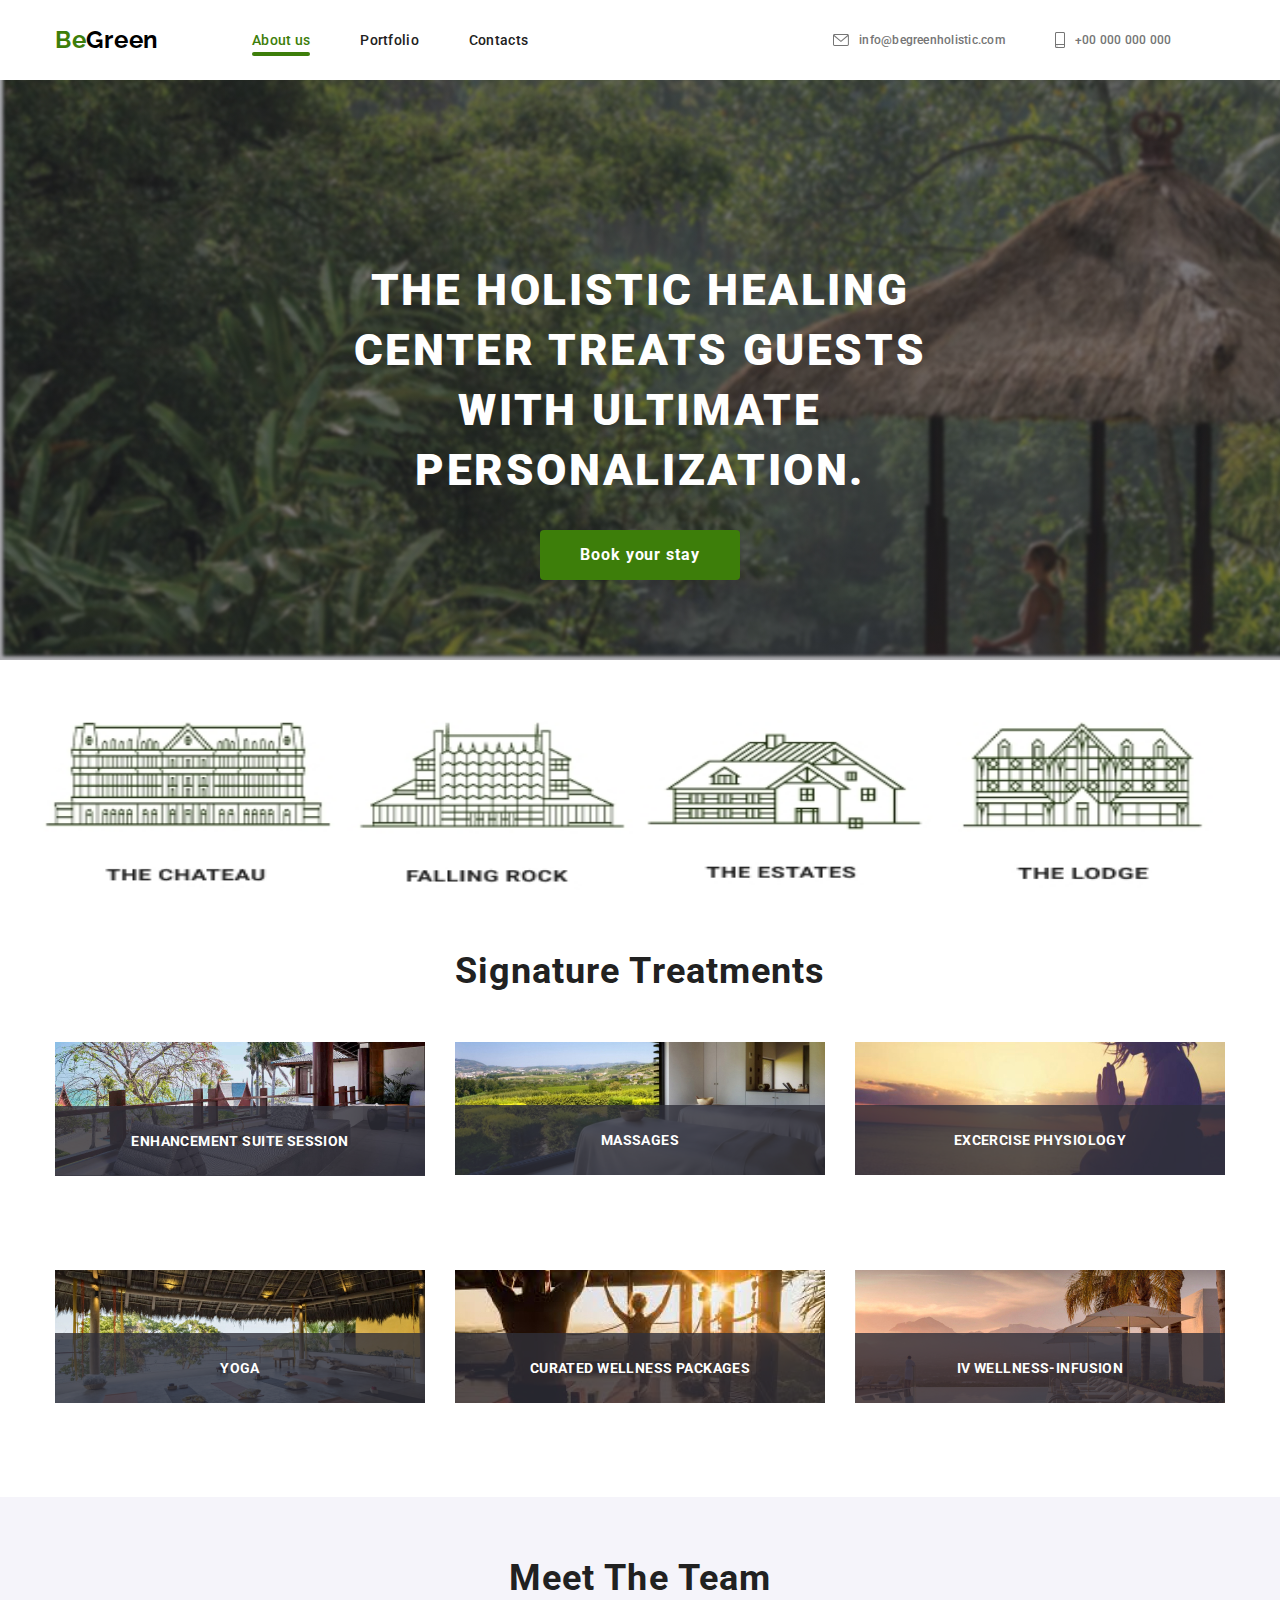
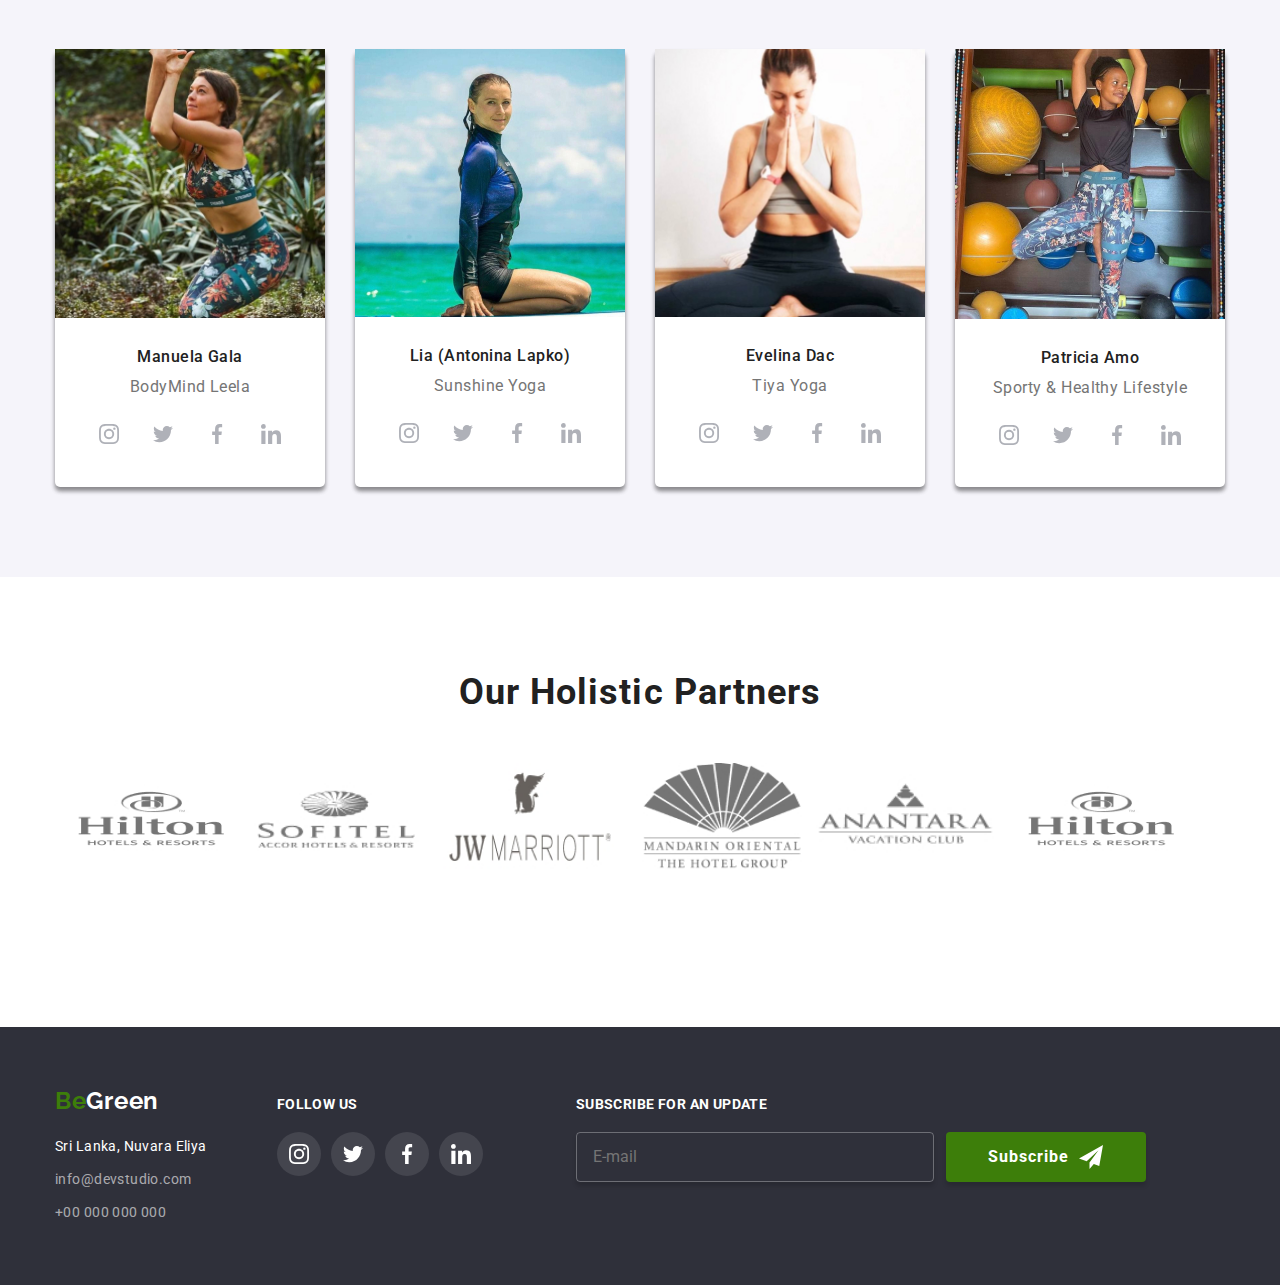
<file: index.html>
<!DOCTYPE html>
<html lang="ru">
  <head>
    <meta charset="UTF-8" />
    <meta name="viewport" content="width=device-width, initial-scale=1.0"/>
    <title>BeGreen</title>
    <link
      rel="stylesheet"
      href="https://cdnjs.cloudflare.com/ajax/libs/modern-normalize/1.0.0/modern-normalize.css"
    />
    <link
      href="https://fonts.googleapis.com/css2?family=Raleway:wght@700&family=Roboto:wght@400;500;700;900&display=swap"
      rel="stylesheet"
    />
    <link rel="stylesheet" href="./css/main.min.css">
  </head>
  <body>
    <!--HEADER-->
    <header>
      <div class="container header-container">
        <a href="./index.html" lang="en" class="logo link header-logo">Be<span class="logo-dark">Green</span></a>
        
        <button class="header__menu-button" type="button" aria-expanded="false" aria-controls="header__menu-container" data-menu-button>
          <svg class="img header__menu" width="40" height="40" aria-label="Переключатель мобильного меню">
            <use class="header__icon-cross" href="./img/sprite.svg#icon-cross"></use>
            <use class="header__icon-menu" href="./img/sprite.svg#menu"></use>
          </svg></button>

        <div class="header__menu-container" data-menu id="header__menu-container">
          <nav class="navigation">
          
            <ul class="navigation__list list">
              <li class="navigation__item">
                <a href="./index.html" class="navigation__link link active">About us</a>
              </li>
              <li class="navigation__item">
                <a href="./portfolio.html" class="navigation__link link">Portfolio</a>
              </li>
              <li class="navigation__item">
                <a href="" class="navigation__link link">Contacts</a>
              </li>
            </ul>
          </nav>
          <ul class="contacts-list list">
            <li class="contacts-list__item">
              <a href="mailto:info@devstudio.com" target="_blank" class="contacts-list__link link"><svg
                  class="contacts-list__icon" width="16" height="12">
                  <use href="./img/sprite.svg#mail"></use>
                </svg>
                info@begreenholistic.com</a>
            </li>
            <li class="contacts-list__item">
              <a href="tel:+00000000000" class="contacts-list__link link">
                <svg class="contacts-list__icon" width="10" height="16">
                  <use href="./img/sprite.svg#phone"></use>
                </svg>
                +00 000 000 000</a>
            </li>
          </ul>
        </div>
      </div>
    </header>

    <main>
      <!--HERO-->
      <section class="hero">
        <div class="container">
          <h1 class="hero__title">The Holistic Healing Center treats guests with ultimate personalization.
          
</h1>
          <button type="button" class="button hero__link link" data-modal-open>Book your stay</button>
        </div>
      </section>
      <section class="features">
        <!--<h2>FEATURES</h2>-->
        <div class="container">
          <ul class="features-list list">
            <img src="./img/main/chateau.jpg" alt="chateau" width="300" height="170" />
            <img src="./img/main/rock.jpg" alt="rock" width="300" height="170" />
            <img src="./img/main/estate.jpg" alt="estate" width="300" height="170" />
            <img src="./img/main/lodge.jpg" alt="lodge" width="300" height="170" />
          </ul>
        </div>
      </section>
      <!--ABOUT-->
      <section class="about">
        <div class="container">
          <h2 class="title">Signature Treatments</h2>
          <ul class="about-list list">
            <li class="about-list__item">
              <div class="about-list__img">
                <picture>
                  <source srcset="./img/box1.jpg 1x, ./img/box1@2x.jpg 2x" media="(min-width: 1200px)">
                  <img class="about-list__pic" src="./img/box1.jpg" alt="ENHANCEMENT SUITE SESSION"/>
                 </picture>
                <div class="about-list__text"><p class="about-list__desc">ENHANCEMENT SUITE SESSION</p></div>
             </div>
            </li>
            <li class="about-list__item">
              <div class="about-list__img">
                <picture>
                  <source srcset="./img/box2.jpg 1x, ./img/box2@2x.jpg 2x" media="(min-width: 1200px)">
                  <img class="about-list__pic" src="./img/box2.jpg" alt="MASSAGES" />
                </picture>
                
                <div class="about-list__text">
                  <p class="about-list__desc">MASSAGES</p>
                </div>
              </div>
            </li>
            <li class="about-list__item">
              <div class="about-list__img">
                <picture>
                  <source srcset="./img/box3.jpg 1x, ./img/box3@2x.jpg 2x" media="(min-width: 1200px)">
                <img class="about-list__pic" src="./img/box3.jpg" alt="EXCERCISE PHYSIOLOGY"/>
                </picture>
                
                <div class="about-list__text">
                  <p class="about-list__desc">EXCERCISE PHYSIOLOGY</p>
                </div>
              </div>
            </li>

            </li>
            
            </ul>
            </div>
            

            <div class="container">
              <ul class="about-list list">
            <li class="about-list__item">
              <div class="about-list__img">
                <picture>
                  <source srcset="./img/box4.jpg 1x, ./img/box4@2x.jpg 2x" media="(min-width: 1200px)">
                  <img class="about-list__pic" src="./img/box4.jpg" alt="YOGA" />
                </picture>
                <div class="about-list__text">
                  <p class="about-list__desc">YOGA</p>
                </div>
              </div>
            </li>
            <li class="about-list__item">
              <div class="about-list__img">
                <picture>
                  <source srcset="./img/box5.jpg 1x, ./img/box5@2x.jpg 2x" media="(min-width: 1200px)">
                  <img class="about-list__pic" src="./img/box5.jpg" alt="CURATED WELLNESS PACKAGES" />
                </picture>
            
                <div class="about-list__text">
                  <p class="about-list__desc">CURATED WELLNESS PACKAGES</p>
                </div>
              </div>
            </li>
            <li class="about-list__item">
              <div class="about-list__img">
                <picture>
                  <source srcset="./img/box6.jpg 1x, ./img/box6@2x.jpg 2x" media="(min-width: 1200px)">
                  <img class="about-list__pic" src="./img/box6.jpg" alt="IV WELLNESS-INFUSION" />
                </picture>
            
                <div class="about-list__text">
                  <p class="about-list__desc">IV WELLNESS-INFUSION</p>
                </div>
              </div>
            </li>

          </ul>
        </div>
      </section>
      <!--TEAM MEMBERS-->
      <section class="team">
        <div class="container">
          <h2 class="title">Meet The Team</h2>
          <ul class="team-list list">
            <li class="team-list__item">
              <picture>
                <source srcset="./img/team/manu-desktop.jpg 1x, ./img/team/manu-desktop@2x.jpg 2x" media="(min-width: 1200px)">
                <source srcset="./img/team/manu-tablet.jpg 1x, ./img/team/manu-tablet@2x.jpg 2x" media="(min-width: 768px)">
                <source srcset="./img/team/manu-mobile.jpg 1x, ./img/team/manu-mobile@2x.jpg 2x" media="(min-width: 320px)">
                <img class="team-list__img" src="./img/team/manu-mobile.jpg" alt="manu" />
              </picture>

              <div class="team-list__description">
                <h3 class="team-list__name">Manuela Gala</h3>
                <p class="team-list__position" lang="en">BodyMind Leela</p> 

                <ul class="social-list list">
                  <li class="social-list__item">
                    <a href="#" class="social-list__link link"
                      ><svg width="20px" height="20px">
                        <use href="./img/sprite.svg#instagram"></use>
                        </svg></a>
                  </li>
                  <li class="social-list__item">
                    <a href="#" class="social-list__link link"><svg width="20px" height="20px">
                        <use href="./img/sprite.svg#twitter"></use>
                      </svg></a>
                  </li>
                  <li class="social-list__item">
                    <a href="#" class="social-list__link link"
                      ><svg width="20px" height="20px">
                        <use href="./img/sprite.svg#facebook"></use>
                      </svg></a>
                  </li>
                  <li class="list-social-item">
                    <a href="#" class="social-list__link link"
                      ><svg width="20px" height="20px">
                        <use href="./img/sprite.svg#linkedin"></use>
                      </svg></a>
                  </li>
                </ul>
              </div>
            </li>
            <li class="team-list__item">
                 <picture>
                  <source srcset="./img/team/lia-desktop.jpg 1x, ./img/team/lia-desktop@2x.jpg 2x" media="(min-width: 1200px)">
                  <source srcset="./img/team/lia-tablet.jpg 1x, ./img/team/lia-tablet@2x.jpg 2x" media="(min-width: 768px)">
                  <source srcset="./img/team/lia-mobile.jpg 1x, ./img/team/lia-mobile@2x.jpg 2x" media="(min-width: 320px)">
                  <img class="team-list__img" src="./img/team/lia-mobile.jpg" alt="lia" />
                </picture>
              <div class="team-list__description">
                <h3 class="team-list__name">Lia (Antonina Lapko)</h3>
                <p class="team-list__position" lang="en">Sunshine Yoga</p>
                
                <ul class="social-list list">
                  <li class="social-list__item">
                    <a href="#" class="social-list__link link"><svg width="20px" height="20px">
                        <use href="./img/sprite.svg#instagram"></use>
                      </svg></a>
                  </li>
                  <li class="social-list__item">
                    <a href="#" class="social-list__link link"><svg width="20px" height="20px">
                        <use href="./img/sprite.svg#twitter"></use>
                      </svg></a>
                  </li>
                  <li class="social-list__item">
                    <a href="#" class="social-list__link link"><svg width="20px" height="20px">
                        <use href="./img/sprite.svg#facebook"></use>
                      </svg></a>
                  </li>
                  <li class="list-social__item">
                    <a href="#" class="social-list__link link"><svg width="20px" height="20px">
                        <use href="./img/sprite.svg#linkedin"></use>
                      </svg></a>
                  </li>
                </ul>
              </div>
            </li>
            <li class="team-list__item">
          <picture>
              <source srcset="./img/team/tiya-desktop.jpg 1x, ./img/team/tiya-desktop@2x.jpg 2x" media="(min-width: 1200px)">
              <source srcset="./img/team/tiya-tablet.jpg 1x, ./img/team/tiya-tablet@2x.jpg 2x" media="(min-width: 768px)">
              <source srcset="./img/team/tiya-mobile.jpg 1x, ./img/team/tiya-mobile@2x.jpg 2x" media="(min-width: 320px)">
              <img class="team-list__img" src="./img/team/tiya-mobile.jpg" alt="tiya"/>
          </picture>
              <div class="team-list__description">
                <h3 class="team-list__name">Evelina Dac</h3>
                <p class="team-list__position" lang="en">Tiya Yoga</p>
                <ul class="social-list list">
                  <li class="social-list__item">
                    <a href="#" class="social-list__link link"><svg width="20px" height="20px">
                        <use href="./img/sprite.svg#instagram"></use>
                      </svg></a>
                  </li>
                  <li class="social-list__item">
                    <a href="#" class="social-list__link link"><svg width="20px" height="20px">
                        <use href="./img/sprite.svg#twitter"></use>
                      </svg></a>
                  </li>
                  <li class="social-list__item">
                    <a href="#" class="social-list__link link"><svg width="20px" height="20px">
                        <use href="./img/sprite.svg#facebook"></use>
                      </svg></a>
                  </li>
                  <li class="list-social__item">
                    <a href="#" class="social-list__link link"><svg width="20px" height="20px">
                        <use href="./img/sprite.svg#linkedin"></use>
                      </svg></a>
                  </li>
                </ul>
              </div>
            </li>
            <li class="team-list__item">
        <picture>
            <source srcset="./img/team/patricia-desktop.jpg 1x, ./img/team/patricia-desktop@2x.jpg 2x" media="(min-width: 1200px)">
            <source srcset="./img/team/patricia-tablet.jpg 1x, ./img/team/patricia-tablet@2x.jpg 2x" media="(min-width: 768px)">
            <source srcset="./img/team/patricia-mobile.jpg 1x, ./img/team/patricia-mobile@2x.jpg 2x" media="(min-width: 320px)">
            <img class="team-list__img" src="./img/teampatricia-mobile.jpg" alt="patricia" />
        </picture>
              <div class="team-list__description">
                <h3 class="team-list__name">Patricia Amo</h3>
                <p class="team-list__position" lang="en">Sporty & Healthy Lifestyle</p>
              <ul class="social-list list">
                <li class="social-list__item">
                  <a href="#" class="social-list__link link"><svg width="20px" height="20px">
                      <use href="./img/sprite.svg#instagram"></use>
                    </svg></a>
                </li>
                <li class="social-list__item">
                  <a href="#" class="social-list__link link"><svg width="20px" height="20px">
                      <use href="./img/sprite.svg#twitter"></use>
                    </svg></a>
                </li>
                <li class="social-list__item">
                  <a href="#" class="social-list__link link"><svg width="20px" height="20px">
                      <use href="./img/sprite.svg#facebook"></use>
                    </svg></a>
                </li>
                <li class="list-social__item">
                  <a href="#" class="social-list__link link"><svg width="20px" height="20px">
                      <use href="./img/sprite.svg#linkedin"></use>
                    </svg></a>
                </li>
              </ul>
              </div>
            </li>
            </ul>
        </div>
      </section>

      <!--CLIENTS-->
      <section class="clients">
        <div class="container">
          <h2 class="title">Our Holistic Partners</h2>
          <ul class="features-list list">
              <img src="./img/main/hilton.jpg" alt="chateau" width="190" height="110" />
              <img src="./img/main/sofitel.jpg" alt="rock" width="190" height="110"  />
              <img src="./img/main/marriott.jpg" alt="estate" width="190" height="110"   />
              <img src="./img/main/mandarin.jpg" alt="lodge" width="190" height="110"   />
              <img src="./img/main/anantara.jpg" alt="estate"width="190" height="110" />
              <img src="./img/main/hilton.jpg" alt="lodge" width="190" height="110"   />
          </ul>
        </div>
      </section>

    </main>

    <!--FOOTER-->
    <footer class="footer">
      <div class="container">
       <div class="footer-wrapper">
          <div class="footer__left-side">
            <a href="index.html" lang="en" class="logo link">Be<span class="logo-light">Green</span></a>
            <address class="address">
              <ul class="address-list list">
                <li class="address-list__item">
                  <a href="https://goo.gl/maps/3HEC5Mjorfed5Ltf7" target="_blank" class="address-list__map link">Sri Lanka, Nuvara Eliya</a>
                </li>
          
                <li class="address-list__item">
                  <a href="mailto:info@devstudio.com" target="_blank" class="address-list__link link">info@devstudio.com</a>
                </li>
          
                <li class="address-list__item">
                  <a href="tel:+00000000000" class="address-list__link link">+00 000 000 000</a>
                </li>
              </ul>
            </address>
          </div>
          <div class="footer-social">
            <b class="follow-text">FOLLOW US</b>
            <ul class="footer-social__list list">
              <li class="footer-social__item">
                <a href="#" class="footer-social__link link"><svg width="20px" height="20px">
                    <use href="./img/sprite.svg#instagram"></use>
                  </svg></a>
              </li>
              <li class="footer-social__item">
                <a href="#" class="footer-social__link link"><svg width="20px" height="20px">
                    <use href="./img/sprite.svg#twitter"></use>
                  </svg></a>
              </li>
              <li class="footer-social__item">
                <a href="#" class="footer-social__link link"><svg width="20px" height="20px">
                    <use href="./img/sprite.svg#facebook"></use>
                  </svg></a>
              </li>
              <li class="footer-social__item">
                <a href="#" class="footer-social__link link"><svg width="20px" height="20px">
                    <use href="./img/sprite.svg#linkedin"></use>
                  </svg></a>
              </li>
            </ul>
          </div>
       </div>

        <div class="footer-subscribe">
          <label for="user-mail">
            <span class="follow-text">SUBSCRIBE FOR AN UPDATE</span>
          </label>
          <form class="footer-subscribe__form">
            <input type="email" name="user-mail" id="user-mail" class="footer-subscribe__input-email" placeholder="E-mail">
            <button type="submit" name="button subscribe-button" class="footer-subscribe__submit-email">Subscribe<svg width="24px" height="24px"><use href="./img/sprite.svg#icon-send"></use></svg></button>

          </form>

        </div>

      </div>
    </footer>
    
    <!--MODAL-->
    <div class="backdrop is-hidden" data-modal>
      <div class="modal">
        <button type="button" class="button close-button" data-modal-close>
        <svg width="11px"
  height="11px" class="modal-button-svg">
          <use href="./img/sprite.svg#close-btn"></use>
        </svg>
        </button>
          <div class="modal__form-wrapper">
            <h2 class="modal__title">Leave you details, we will contact you</h2>

          <form class="modal-form">

            <label class="modal-form__user-name">Name
                <span class="modal-form__field-wrapper">
                  <input type="text" name="modal-user-name" class="modal-form__field"> 
                  <svg width="12px" height="12px" class="modal-form__svg-icon"> 
                    <use href="./img/sprite.svg#icon-user"></use>
                 </svg>
               </span>
            </label>
          
             <label class="modal-form__user-phone">Phone number
               <span class="modal-form__field-wrapper">
                 <input type="tel" name="modal-user-phone" class="modal-form__field">
                 <svg width="12px" height="12px" class="modal-form__svg-icon">
                   <use href="./img/sprite.svg#icon-modal-phone"></use>
                 </svg>
              </span>
             </label>

          
            <label class="modal-form__user-mail">Email
             <span class="modal-form__field-wrapper">
               <input type="email" name="modal-user-mail" class="modal-form__field">
               <svg width="12px" height="12px" class="modal-form__svg-icon">
                <use href="./img/sprite.svg#icon-modal-mail"></use>
               </svg>
             </span>
           </label>

          <label for="modal-user-comment">Comment</label>
          <textarea name="modal-user-comment" id="modal-user-comment" class="modal-form__text-field" cols="40" rows="10" placeholder="Your text"></textarea>

          <input type="checkbox" id="policy" name="policy" class="modal-form__policy visually-hidden">
          <label for="policy" class="modal-form__policy-label"><span class="policy">Agree to recieve notifications  <a href="#" class="modal-form__policy-link link">Terms & Conditions</a></span></label>
          

          <button type="submit" class="button modal-form-btn">Subscribe</button>
          
        </form>
        </div>
      </div>
    </div>
    <script src="./js/menu.js"></script>
    <script src="./js/modal.js"></script>
  </body>
</html>
</file>
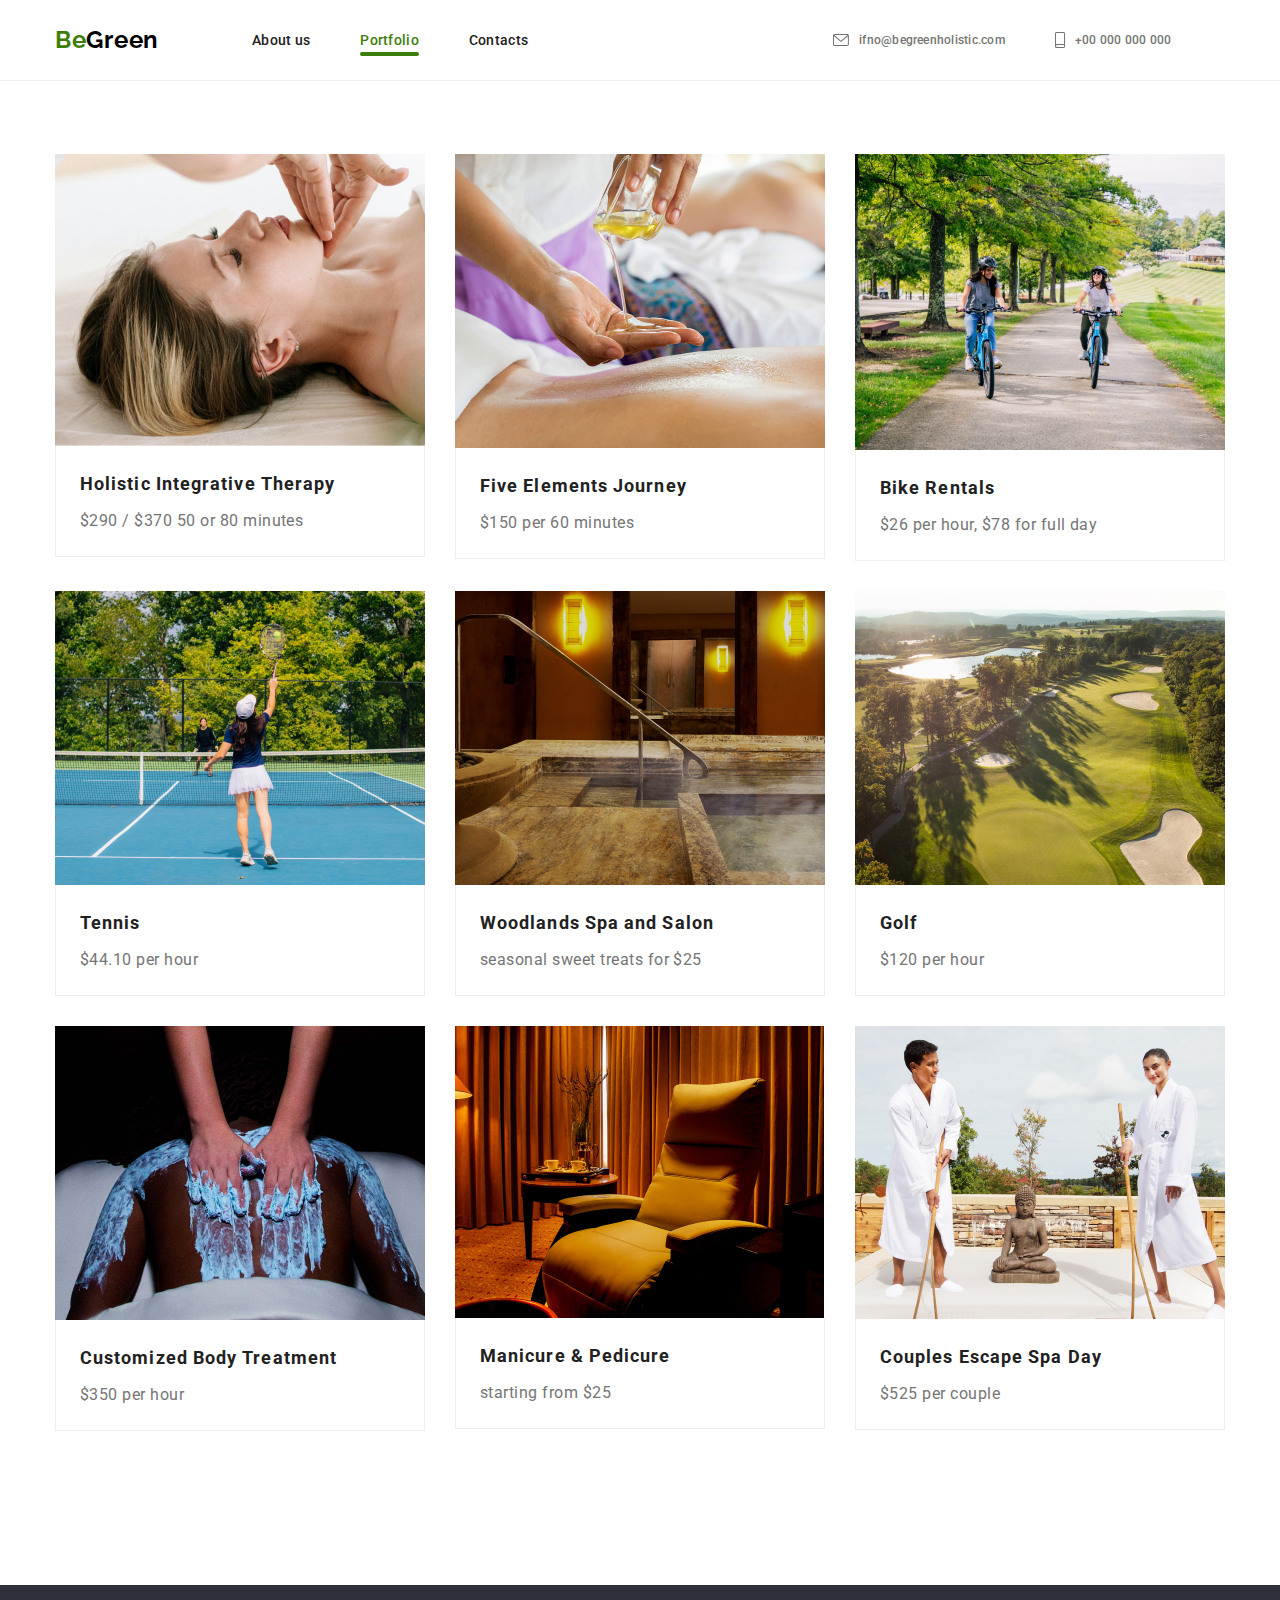
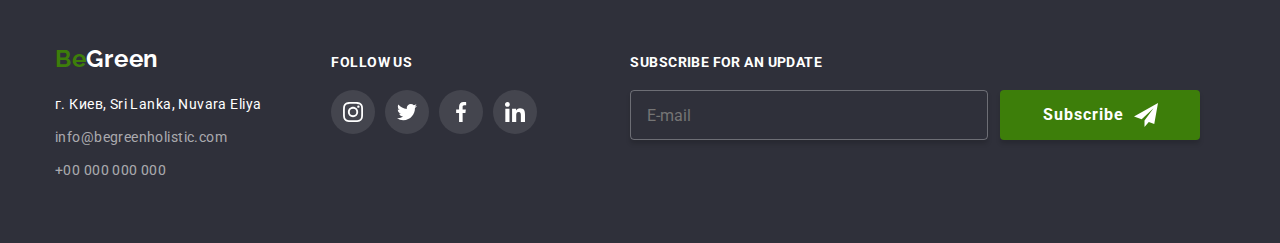
<file: portfolio.html>
<!DOCTYPE html>
<html lang="ru">
  <head>
    <meta charset="UTF-8" />
    <meta name="viewport" content="width=device-width, initial-scale=1.0" />
    <title>BeGreen</title>
    <link
      rel="stylesheet"
      href="https://cdnjs.cloudflare.com/ajax/libs/modern-normalize/1.0.0/modern-normalize.css"
    />
    <link
      href="https://fonts.googleapis.com/css2?family=Raleway:wght@700&family=Roboto:wght@400;500;700;900&display=swap"
      rel="stylesheet"
    />
   
    <link rel="stylesheet" href="./css/portfolio.min.css">
  </head>

  <body>

    <!--HEADER-->


    <header>
      <div class="container header-container">
        <a href="./index.html" lang="en" class="logo link header-logo">Be<span class="logo-dark">Green</span></a>
    
        <button class="header__menu-button" type="button" aria-expanded="false" aria-controls="header__menu-container"
          data-menu-button>
          <svg class="img header__menu" width="40" height="40" aria-label="Переключатель мобильного меню">
            <use class="header__icon-cross" href="./img/sprite.svg#icon-cross"></use>
            <use class="header__icon-menu" href="./img/sprite.svg#menu"></use>
          </svg></button>
    
        <div class="header__menu-container" data-menu id="header__menu-container">
          <nav class="navigation">
    
            <ul class="navigation__list list">
              <li class="navigation__item">
                <a href="./index.html" class="navigation__link link">About us</a>
              </li>
              <li class="navigation__item">
                <a href="./portfolio.html" class="navigation__link link active">Portfolio</a>
              </li>
              <li class="navigation__item">
                <a href="" class="navigation__link link">Contacts</a>
              </li>
            </ul>
          </nav>
          <ul class="contacts-list list">
            <li class="contacts-list__item">
              <a href="mailto:info@devstudio.com" target="_blank" class="contacts-list__link link"><svg
                  class="contacts-list__icon" width="16" height="12">
                  <use href="./img/sprite.svg#mail"></use>
                </svg>
                ifno@begreenholistic.com</a>
            </li>
            <li class="contacts-list__item">
              <a href="tel:+00000000000" class="contacts-list__link link">
                <svg class="contacts-list__icon" width="10" height="16">
                  <use href="./img/sprite.svg#phone"></use>
                </svg>
                +00 000 000 000</a>
            </li>
          </ul>
        </div>
      </div>
    </header>

    <!--PORTFOLIO-->
    <main class="portfolio">
      <section class="gallery container">
        
        <!--GALLERY PORTFOLIO-->
        <ul class="gallery-list list">

          <li class="gallery-list__item">
            <a class="gallery-list__link link" href=""
              ><div class="wrapper-img">

                  <picture>
                      <source srcset="./img/portfolio/portf1-desktop.jpg 1x, ./img/portfolio/portf1-desktop@2x.jpg 2x"
                        media="(min-width: 1200px)">
                      <source srcset="./img/portfolio/portf1-tablet.jpg 1x, ./img/portfolio/portf1-tablet@2x.jpg 2x"
                        media="(min-width: 768px)">
                      <source srcset="./img/portfolio/portf1-mobile.jpg 1x, ./img/portfolio/portf1-mobile@2x.jpg 2x"
                        media="(min-width: 320px)">
                  <img class="gallery-list__img" src="./img/portfolio/portf1-mobile.jpg" alt="макет веб-сайта" />
                  </picture>

                <div class="gallery-list__text is-hidden">
                  <p>A customized treatment based on individual intake assessment which may include a combination of acupuncture,
                      moxibustion, energy healing, craniosacral therapy, or a variety of other treatments based on personalized
                      recommendations for you to discuss with our practitioner.</p>
              </div>
            </div>
              <div class="gallery-list__description">
                <h2 class="gallery-list__title">
                  Holistic Integrative Therapy
                </h2>
                <p class="gallery-list__type">$290 / $370 50 or 80 minutes</p>
              </div>
            </a>
          </li>

          <li class="gallery-list__item">
            <a class="gallery-list__link link" href="">
              <div class="wrapper-img">

                <picture>
                  <source srcset="./img/portfolio/portf2-desktop.jpg 1x, ./img/portfolio/portf2-desktop@2x.jpg 2x"
                    media="(min-width: 1200px)">
                  <source srcset="./img/portfolio/portf2-tablet.jpg 1x, ./img/portfolio/portf2-tablet@2x.jpg 2x"
                    media="(min-width: 768px)">
                  <source srcset="./img/portfolio/portf2-mobile.jpg 1x, ./img/portfolio/portf2-mobile@2x.jpg 2x"
                    media="(min-width: 320px)">
                  <img class="gallery-list__img" src="./img/portfolio/portf2-mobile.jpg" alt="два баскетболиста с мячем"/>
                </picture>

                <div class="gallery-list__text is-hidden">
                  <p>Embracing the delicate harmony between the five earth elements -- wood, fire, earth, metal, and water -- and leave
                  feeling relaxed and at peace.</p>
                </div>
              </div>
              <div class="gallery-list__description">
                <h2 class="gallery-list__title">
                Five Elements Journey
                </h2>
                <p class="gallery-list__type">$150 per 60 minutes</p>
              </div>
            </a>
          </li>

          <li class="gallery-list__item">
            <a class="gallery-list__link link" href="">
              <div class="wrapper-img">
                <picture>
                  <source srcset="./img/portfolio/portf3-desktop.jpg 1x, ./img/portfolio/portf3-desktop@2x.jpg 2x"
                    media="(min-width: 1200px)">
                  <source srcset="./img/portfolio/portf3-tablet.jpg 1x, ./img/portfolio/portf3-tablet@2x.jpg 2x"
                    media="(min-width: 768px)">
                  <source srcset="./img/portfolio/portf3-mobile.jpg 1x, ./img/portfolio/portf3-mobile@2x.jpg 2x"
                    media="(min-width: 320px)">
                  <img class="gallery-list__img" src="./img/portfolio/portf3-mobile.jpg" alt="логотип рыбного ресторана"/>
                </picture>

               
                <div class="gallery-list__text is-hidden">
                  <p>Hit the pedals and get going with a bike rental to see the sights around the beautiful property.</p>
                </div>
              </div>
              <div class="gallery-list__description">
                <h2 class="gallery-list__title">
                  Bike Rentals
                </h2>
                <p class="gallery-list__type">$26 per hour, $78 for full day</p>
              </div>
            </a>
          </li>

        <li class="gallery-list__item">
          <a class="gallery-list__link link" href="">
            <div class="wrapper-img">
              <picture>
                <source srcset="./img/portfolio/portf4-desktop.jpg 1x, ./img/portfolio/portf4-desktop@2x.jpg 2x"
                  media="(min-width: 1200px)">
                <source srcset="./img/portfolio/portf4-tablet.jpg 1x, ./img/portfolio/portf4-tablet@2x.jpg 2x"
                  media="(min-width: 768px)">
                <source srcset="./img/portfolio/portf4-mobile.jpg 1x, ./img/portfolio/portf4-mobile@2x.jpg 2x"
                  media="(min-width: 320px)">
                <img class="gallery-list__img" src="./img/portfolio/portf4-mobile.jpg" alt="изображение наушников"/>
              </picture>

              <div class="gallery-list__text is-hidden">
                <p>Serve up some fun and play a match on our newly updated DecoTurf cushioned tennis courts.</p>
              </div>
            </div>
            <div class="gallery-list__description">
              <h2 class="gallery-list__title">
                Tennis
              </h2>
              <p class="gallery-list__type">$44.10 per hour</p>
            </div>
          </a>
        </li>

        <li class="gallery-list__item">
          <a class="gallery-list__link link" href="">
            <div class="wrapper-img">
              <picture>
                <source srcset="./img/portfolio/portf5-desktop.jpg 1x, ./img/portfolio/portf5-desktop@2x.jpg 2x"
                  media="(min-width: 1200px)">
                <source srcset="./img/portfolio/portf5-tablet.jpg 1x, ./img/portfolio/portf5-tablet@2x.jpg 2x"
                  media="(min-width: 768px)">
                <source srcset="./img/portfolio/portf5-mobile.jpg 1x, ./img/portfolio/portf5-mobile@2x.jpg 2x"
                  media="(min-width: 320px)">
                <img class="gallery-list__img" src="./img/portfolio/portf5-mobile.jpg" alt="две коробки"/>
              </picture>


              
              <div class="gallery-list__text is-hidden">
                <p>Discover unadulterated bliss at Woodlands Spa and Salon. Our diverse range of treatments and services will soothe the
                mind, body, and spirit.</p>
              </div>
            </div>
            <div class="gallery-list__description">
              <h2 class="gallery-list__title">
                Woodlands Spa and Salon
              </h2>
              <p class="gallery-list__type">seasonal sweet treats for $25</p>
            </div>
          </a>
        </li>

        <li class="gallery-list__item">
          <a class="gallery-list__link link" href="">
            <div class="wrapper-img">
              <picture>
                <source srcset="./img/portfolio/portf6-desktop.jpg 1x, ./img/portfolio/portf6-desktop@2x.jpg 2x"
                  media="(min-width: 1200px)">
                <source srcset="./img/portfolio/portf6-tablet.jpg 1x, ./img/portfolio/portf6-tablet@2x.jpg 2x"
                  media="(min-width: 768px)">
                <source srcset="./img/portfolio/portf6-mobile.jpg 1x, ./img/portfolio/portf6-mobile@2x.jpg 2x"
                  media="(min-width: 320px)">
                <img class="gallery-list__img" src="./img/portfolio/portf6-mobile.jpg" alt="макет веб-сайта"/>
              </picture>

              
              <div class="gallery-list__text is-hidden">
                <p>Elevate your game. Enjoy a round at either of our two Pete Dye-designed courses and perfect your swing at
                the Golf Academy.</p>
              </div>
            </div>
            <div class="gallery-list__description">
              <h2 class="gallery-list__title">
                Golf
              </h2>
              <p class="gallery-list__type">$120 per hour</p>
            </div>
          </a>
        </li>

        <li class="gallery-list__item">
          <a class="gallery-list__link link" href="">
            <div class="wrapper-img">
              <picture>
                <source srcset="./img/portfolio/portf7-desktop.jpg 1x, ./img/portfolio/portf7-desktop@2x.jpg 2x"
                  media="(min-width: 1200px)">
                <source srcset="./img/portfolio/portf7-tablet.jpg 1x, ./img/portfolio/portf7-tablet@2x.jpg 2x"
                  media="(min-width: 768px)">
                <source srcset="./img/portfolio/portf7-mobile.jpg 1x, ./img/portfolio/portf7-mobile@2x.jpg 2x"
                  media="(min-width: 320px)">
                <img class="gallery-list__img" src="./img/portfolio/portf7-mobile.jpg" alt="открытая книга с илюстрациями" />
              </picture>

              
              <div class="gallery-list__text is-hidden">
                <p>Whether you are looking for detox, hydration, or toning, this treatment will be customized to your body’s specific
                needs.</p>
              </div>
            </div>
            <div class="gallery-list__description">
              <h2 class="gallery-list__title">
                Customized Body Treatment
              </h2>
              <p class="gallery-list__type">$350 per hour</p>
            </div>
          </a>
        </li>

        <li class="gallery-list__item">
          <a class="gallery-list__link link" href="">
            <div class="wrapper-img">
              <picture>
                <source srcset="./img/portfolio/portf8-desktop.jpg 1x, ./img/portfolio/portf8-desktop@2x.jpg 2x"
                  media="(min-width: 1200px)">
                <source srcset="./img/portfolio/portf8-tablet.jpg 1x, ./img/portfolio/portf8-tablet@2x.jpg 2x"
                  media="(min-width: 768px)">
                <source srcset="./img/portfolio/portf8-mobile.jpg 1x, ./img/portfolio/portf8-mobile@2x.jpg 2x"
                  media="(min-width: 320px)">
                <img class="gallery-list__img" src="./img/portfolio/portf8-mobile.jpg" alt="изображение лейбла" />
              </picture>

              
              <div class="gallery-list__text is-hidden">
                <p>Experience our Indulgent Pedicure and O2 Manicure in one of our zero gravity lounge chairs, tucked away in your own
                private area. Beauty never looked so effortless.</p>
              </div>
            </div>
            <div class="gallery-list__description">
            <h2 class="gallery-list__title">
              Manicure & Pedicure
            </h2>
            <p class="gallery-list__type">starting from $25</p>
            </div>
          </a>
        </li>

        <li class="gallery-list__item">
          <a class="gallery-list__link link" href="">
            <div class="wrapper-img">
              <picture>
                <source srcset="./img/portfolio/portf9-desktop.jpg 1x, ./img/portfolio/portf9-desktop@2x.jpg 2x"
                  media="(min-width: 1200px)">
                <source srcset="./img/portfolio/portf9-tablet.jpg 1x, ./img/portfolio/portf9-tablet@2x.jpg 2x"
                  media="(min-width: 768px)">
                <source srcset="./img/portfolio/portf9-mobile.jpg 1x, ./img/portfolio/portf9-mobile@2x.jpg 2x"
                  media="(min-width: 320px)">
                <img class="gallery-list__img" src="./img/portfolio/portf9-mobile.jpg" alt="руки на клавиатуре лептопа"/>
              </picture>

             
              <div class="gallery-list__text is-hidden">
                <p>Revel in the romance and indulge together. Enjoy a couples massage and romantic lounge experience complete with
                champagne and sweet treats.</p>
              </div>
            </div>
            <div class="gallery-list__description">
            <h2 class="gallery-list__title">
              <span lang="en">Couples Escape Spa Day</span>
            </h2>
            <p class="gallery-list__type">$525 per couple</p>
            </div>
          </a>
        </li>
        </ul>
      </section>
    </main>

    <!--FOOTER-->
        <footer class="footer">
          <div class="container">
            <div class="footer-wrapper">
              <div class="footer__left-side">
                <a href="index.html" lang="en" class="logo link">Be<span class="logo-light">Green</span></a>
                <address class="address">
                  <ul class="address-list list">
                    <li class="address-list__item">
                      <a href="https://goo.gl/maps/3HEC5Mjorfed5Ltf7" target="_blank" class="address-list__map link">г. Киев,
                        Sri Lanka, Nuvara Eliya</a>
                    </li>
        
                    <li class="address-list__item">
                      <a href="mailto:info@devstudio.com" target="_blank" class="address-list__link link">info@begreenholistic.com</a>
                    </li>
        
                    <li class="address-list__item">
                      <a href="tel:+00000000000" class="address-list__link link">+00 000 000 000</a>
                    </li>
                  </ul>
                </address>
              </div>
              <div class="footer-social">
                <b class="follow-text">FOLLOW US</b>
                <ul class="footer-social__list list">
                  <li class="footer-social__item">
                    <a href="#" class="footer-social__link link"><svg width="20px" height="20px">
                        <use href="./img/sprite.svg#instagram"></use>
                      </svg></a>
                  </li>
                  <li class="footer-social__item">
                    <a href="#" class="footer-social__link link"><svg width="20px" height="20px">
                        <use href="./img/sprite.svg#twitter"></use>
                      </svg></a>
                  </li>
                  <li class="footer-social__item">
                    <a href="#" class="footer-social__link link"><svg width="20px" height="20px">
                        <use href="./img/sprite.svg#facebook"></use>
                      </svg></a>
                  </li>
                  <li class="footer-social__item">
                    <a href="#" class="footer-social__link link"><svg width="20px" height="20px">
                        <use href="./img/sprite.svg#linkedin"></use>
                      </svg></a>
                  </li>
                </ul>
              </div>
            </div>
        
            <div class="footer-subscribe">
              <label for="user-mail">
                <span class="follow-text">SUBSCRIBE FOR AN UPDATE</span>
              </label>
              <form class="footer-subscribe__form">
                <input type="email" name="user-mail" id="user-mail" class="footer-subscribe__input-email" placeholder="E-mail">
                <button type="submit" name="subscribe-button" class="button footer-subscribe__submit-email">Subscribe<svg
                    width="24px" height="24px">
                    <use href="./img/sprite.svg#icon-send"></use>
                  </svg></button>
        
              </form>
        
            </div>
        
          </div>
        </footer>
          <script src="./js/menu.js"></script>
  </body>
</html>
</file>
<file: css/main.min.css>
.visually-hidden{position:absolute !important;clip:rect(1px 1px 1px 1px);clip:rect(1px 1px 1px 1px);padding:0 !important;border:0 !important;height:1px !important;width:1px !important;overflow:hidden}body{font-family:"Roboto",sans-serif;font-style:normal}*,::before,::after{margin:0;padding:0}.link{text-decoration:none}.link:hover{cursor:pointer}.list{list-style-type:none}address{font-style:normal}img{display:block}.backdrop{position:fixed;top:0;left:0;background-color:rgba(0,0,0,0.2);width:100%;height:100%;overflow-y:scroll}@media screen and (max-width: 1200px){.backdrop{padding-top:208px;padding-bottom:208px}}@media screen and (max-width: 767px){.backdrop{padding-top:94px;padding-bottom:94px}}.is-hidden{opacity:0;visibility:hidden;pointer-events:none}.title{margin-bottom:50px;font-weight:700;font-size:36px;line-height:1.167;text-align:center;letter-spacing:0.03em;color:#212121}.button{background-color:#3D7E0A;border:none;border-radius:4px;width:200px;height:50px}.follow-text{display:block;font-weight:700;font-size:14px;line-height:1.143;letter-spacing:0.03em;text-transform:uppercase;margin-bottom:20px;color:#fff}main{padding:60px 0}.container{margin:0 auto}.header-container{width:480px;margin:0 auto;padding:0 15px;height:60px;display:flex;align-items:center}@media screen and (min-width: 320px){.container{width:480px}.clients .container{padding:60px 15px;width:100%;margin:0 auto}.footer .container{padding:0 15px}.team{padding:60px 0;width:100%}}@media screen and (max-width: 480px){.header-container{position:relative}}@media screen and (min-width: 480px) and (max-width: 767px){header{position:relative}}@media screen and (min-width: 768px){.team .container{width:768px}.features .container{width:768px}.header-container{width:768px}.gallery{width:768px}}@media screen and (min-width: 1200px){.container{width:1200px}.hero .container{padding-top:200px;padding-bottom:200px;text-align:center}.about .container{padding-bottom:94px;padding-left:15px;padding-right:15px}.team .container{padding:94px 15px;width:1200px}.features .container{width:1200px}.clients .container{padding:94px 15px}.header-container{width:1200px}}.close-button{position:absolute;top:8px;right:8px;width:30px;height:30px;background-color:#ffffff;border:1px solid rgba(0,0,0,0.1);border-radius:50%;cursor:pointer}.modal-button-svg{fill:#000;transition-property:fill;transition-duration:250ms;transition-timing-function:cubic-bezier(0.4, 0, 0.2, 1)}.close-button:hover .modal-button-svg,.close-button:focus .modal-button-svg{fill:#3D7E0A}.modal-form-btn{display:flex;align-items:center;justify-content:center;width:200px;height:50px;background:#3D7E0A;border:none;box-shadow:0px 4px 4px rgba(0,0,0,0.15);border-radius:4px;font-style:normal;font-weight:700;font-size:16px;line-height:1.875;letter-spacing:0.06em;color:#fff;cursor:pointer;margin-left:auto;margin-right:auto;margin-top:30px}.modal{position:relative;border-radius:4px;background-color:#fff;padding:40px;box-shadow:0px 1px 3px rgba(0,0,0,0.12),0px 1px 1px rgba(0,0,0,0.14),0px 2px 1px rgba(0,0,0,0.2)}.modal__title{font-style:normal;font-weight:700;font-size:20px;line-height:23px;text-align:center;letter-spacing:0.03em;color:#212121;margin-bottom:12px}.modal__form-wrapper{font-weight:400;font-size:12px;line-height:14px;letter-spacing:0.01em;color:#757575}.modal-form{display:flex;flex-wrap:wrap;flex-direction:column;margin:0 auto}.modal-form__user-name,.modal-form__user-phone,.modal-form__user-mail{position:relative;display:flex;flex-direction:column;margin-bottom:10px}.modal-form__field-wrapper{position:relative;display:block;margin-top:4px}.modal-form__svg-icon{position:absolute;top:50%;left:15px;transform:translateY(-50%);transition-property:fill;transition-duration:250ms;transition-timing-function:cubic-bezier(0.4, 0, 0.2, 1)}.modal-form__field:focus+.modal-form__svg-icon{fill:#3D7E0A}.modal-form__field:focus,.modal-form__text-field:focus{border-color:#3D7E0A}.modal-form__field{height:40px;width:100%;border:1px solid rgba(33,33,33,0.2);border-radius:4px;padding-left:42px;outline:inherit;transition-property:border-color;transition-duration:250ms;transition-timing-function:cubic-bezier(0.4, 0, 0.2, 1)}.modal-form__text-field{margin-top:4px;margin-bottom:20px;height:120px;border:1px solid rgba(33,33,33,0.2);border-radius:4px;padding:12px 16px;resize:none;outline:inherit;transition-property:border-color;transition-duration:250ms;transition-timing-function:cubic-bezier(0.4, 0, 0.2, 1)}.modal-form__text-field::placeholder{color:rgba(117,117,117,0.5)}.modal-form__policy-link{font-weight:400;font-size:12px;line-height:1.71;letter-spacing:0.03em;color:#3D7E0A;text-decoration:underline;text-decoration-skip-ink:none}.modal-form__policy-label{display:flex;justify-content:center;align-items:center}.modal-form__policy-label::before{content:'';width:16px;height:15px;border:2px solid #212121;display:inline-block;border-radius:4px;margin-right:8px}.modal-form__policy:checked+.modal-form__policy-label::before{background-image:url(../img/modal/check.svg);background-repeat:no-repeat;background-size:contain;background-color:#3D7E0A;background-origin:border-box;border:none}.policy{font-weight:400;font-size:12px;line-height:1.71;letter-spacing:0.03em;color:#757575}@media screen and (max-width: 479px){.backdrop{padding:94px 15px}}@media screen and (min-width: 480px){.modal{position:absolute;left:50%;width:450px;transform:translateX(-50%) scale(1)}}@media screen and (min-width: 1200px){.modal{width:528px}.backdrop{padding-top:94px;padding-bottom:94px}.modal-form__policy-link{font-size:14px}.policy{font-size:14px}}.logo{color:#3D7E0A;font-family:"Raleway", sans-serif;font-weight:700;font-size:24px;line-height:1.174;letter-spacing:0.03em}@media screen and (min-width: 1600px){.logo{font-size:26px;line-height:1.192;letter-spacing:0.03em}}.logo-dark{color:#000}.logo-light{color:#fff}header{width:100%;min-width:480px;background-color:#fff;position:fixed;z-index:100}@media screen and (max-width: 767px){.header__menu-container{text-align:center;position:absolute;z-index:1;top:100%;left:0;width:100%;height:400px;background-color:#fff;padding:60px 20px;box-shadow:0px 4px 8px rgba(0,0,0,0.04),0px 2px 4px rgba(0,0,0,0.08),0px 1px 3px rgba(0,0,0,0.16)}.header__menu-container{display:none}.header__menu-container.is-open{display:block}.header__menu-button{display:inline-flex;padding:0;margin:0;border:none;background-color:transparent}.header-logo{margin-right:auto}.header__icon-cross{display:none}.header__menu-button.is-open .header__icon-cross{display:block}.header__menu-button.is-open .header__icon-menu{display:none}.header__menu-button.is-open:hover .header__icon-cross,.header__menu-button.is-open:hover .header__icon-cross{fill:#3D7E0A}.header__menu-button:hover .header__icon-menu,.header__menu-button:focus .header__icon-menu{fill:#3D7E0A}.header__menu-button:hover,.header__menu-button:focus{outline:none}}@media screen and (min-width: 768px){.header__menu-button{display:none}.header-container{height:80px}.header__menu-container{display:flex;align-items:center}}@media screen and (min-width: 1200px){.header-container{display:flex}.header__menu-container{display:flex}}.navigation__link.active{position:relative;color:#3D7E0A}.navigation__link.active::after{content:'';position:absolute;display:block;width:100%;height:4px;bottom:0;left:0;background:#3D7E0A;border-radius:2px}.navigation__link{padding-bottom:8px;color:#212121;font-weight:500;letter-spacing:0.02em;transition-property:color;transition-duration:250ms;transition-timing-function:cubic-bezier(0.4, 0, 0.2, 1)}.navigation__link:hover,.navigation__link:focus{color:#3D7E0A}@media screen and (max-width: 767px){.navigation{margin-bottom:60px}.navigation__item:not(:last-child){padding-bottom:40px}.navigation__item:first-child{padding-bottom:52px}.navigation__link{font-size:18px;line-height:1.167}}@media screen and (min-width: 768px){.navigation{align-items:center;margin-left:88px;margin-right:84px}.navigation__link{font-size:14px;line-height:1.143}.navigation__list{display:flex}.navigation__item:not(:last-child){padding-right:50px}}@media screen and (min-width: 1200px){.navigation{margin-left:93px;margin-right:305px}}.contacts-list{margin-left:auto}.contacts-list__link{display:block;color:#757575;font-weight:500;letter-spacing:0.02em;transition-property:color;transition-duration:250ms;transition-timing-function:cubic-bezier(0.4, 0, 0.2, 1)}.contacts-list__link:hover,.contacts-list__link:focus{color:#3D7E0A}.contacts-list__link>svg{fill:#757575;transition-property:fill;transition-duration:250ms;transition-timing-function:cubic-bezier(0.4, 0, 0.2, 1)}.contacts-list__link:hover svg,.contacts-list__link:focus svg{fill:#3D7E0A}@media screen and (max-width: 767px){.contacts-list__link{font-size:18px;line-height:1.167}.contacts-list__icon{margin-right:10px}.contacts-list__item:not(:last-child){padding-bottom:16px}}@media screen and (min-width: 768px){.contacts-list__link{font-size:12px;line-height:1.167;display:flex;align-items:center}.contacts-list__item{padding-bottom:10px}.contacts-list__icon{margin-right:8px}}@media screen and (min-width: 1200px){.contacts-list{display:flex;align-items:center;margin-left:auto}.contacts-list__icon{margin-right:10px}.contacts-list__item{padding-bottom:0}.contacts-list__item:not(:last-child){margin-right:50px}}.hero{height:400px;width:100%;min-width:480px;margin-left:auto;margin-right:auto;background-color:#c4c4c4;background-image:linear-gradient(rgba(47,48,58,0.4), rgba(47,48,58,0.4)),url("../img/hero-mobile.jpg");background-repeat:no-repeat;background-size:cover;text-align:center;padding:118px 0}.hero__link{margin-top:30px;color:#fff;font-weight:700;font-size:16px;line-height:1.875;letter-spacing:0.06em}.hero__title{font-weight:900;text-align:center;letter-spacing:0.06em;text-transform:uppercase;color:#fff;margin:0 auto}@media screen and (min-device-pixel-ratio: 2) and (max-width: 767px), screen and (min-resolution: 192dpi) and (max-width: 767px), screen and (min-resolution: 2dppx) and (max-width: 767px){.hero{background-image:linear-gradient(rgba(47,48,58,0.4), rgba(47,48,58,0.4)),url("../img/hero-mobile@2x.jpg")}}@media screen and (max-width: 767px){.hero__title{width:360px;font-size:26px;line-height:1.615}}@media screen and (min-width: 768px){.hero{background-image:linear-gradient(rgba(47,48,58,0.4), rgba(47,48,58,0.4)),url("../img/hero-tablet.jpg")}}@media screen and (min-device-pixel-ratio: 2) and (min-width: 768px), screen and (min-resolution: 192dpi) and (min-width: 768px), screen and (min-resolution: 2dppx) and (min-width: 768px){.hero{background-image:linear-gradient(rgba(47,48,58,0.4), rgba(47,48,58,0.4)),url("../img/hero-tablet@2x.jpg")}}@media screen and (min-width: 1200px){.hero{width:100%;height:600px;padding:0;max-width:1600px;background-image:linear-gradient(rgba(47,48,58,0.4), rgba(47,48,58,0.4)),url("../img/hero-desktop.jpg")}.hero__title{width:700px;font-size:44px;line-height:1.364}}@media screen and (min-device-pixel-ratio: 2) and (min-width: 1200px), screen and (min-resolution: 192dpi) and (min-width: 1200px), screen and (min-resolution: 2dppx) and (min-width: 1200px){.hero{background-image:linear-gradient(rgba(47,48,58,0.4), rgba(47,48,58,0.4)),url("../img/hero-desktop@2x.jpg")}}.features{padding:60px 0}.features-list__title{margin-bottom:10px;font-weight:700;font-size:14px;line-height:1.143;letter-spacing:0.03em;text-transform:uppercase;color:#212121;text-align:center}.features-list__description{font-weight:400;font-size:14px;line-height:1.714;letter-spacing:0.03em;color:#757575}.features-list__items{display:block;margin-left:15px;margin-right:15px}.features-list__items::before{content:'';display:block;height:120px;background-color:#f5f4fa;margin-bottom:30px;background-repeat:no-repeat;background-size:70px;background-position:center}@media screen and (max-width: 767px){.features-list__items{width:450px}.features-list__items:not(:last-child){margin-bottom:30px}}@media screen and (min-width: 768px){.features-list{display:flex;flex-wrap:wrap}.features-list__title{text-align:left}.features-list__items{width:354px;margin-bottom:30px}.features-list__items:nth-last-of-type(-n+2){margin-bottom:0px}}@media screen and (min-width: 1200px){.features-list{display:flex;flex-wrap:wrap}.features-list__items{width:270px}}.attention::before{background-image:url(../img/features/antenna.svg);background-position:center}.punctuality::before{background-image:url(../img/features/clock.svg);background-position:center}.planning::before{background-image:url(../img/features/diagram.svg);background-position:center}.technology::before{background-image:url(../img/features/astronaut.svg);background-position:center}@media screen and (max-width: 1199px){.about{display:none}}@media screen and (min-width: 1200px){.about-list{display:flex}.about-list__item+.about-list__item{margin-left:30px}.about-list__pic{width:370px}.about-list__img{position:relative}.about-list__text{position:absolute;left:0;bottom:0;display:flex;justify-content:center;align-items:center;padding:15px;background-color:rgba(47,48,58,0.8);width:100%;height:70px}.about-list__desc{display:flex;font-style:normal;font-weight:700;font-size:14px;color:#fff;line-height:1.143;letter-spacing:0.03em;text-transform:uppercase}}.team{background-color:#f5f4fa}.team .container{padding:0 15px}.team-list__item{background-color:#fff;box-shadow:0px 4px 4px rgba(0,0,0,0.25),0px 4px 4px rgba(0,0,0,0.25);border-radius:5px}.team-list__img{display:block;width:450px}.team-list__name{margin-bottom:10px;font-weight:500;font-size:16px;line-height:1.186;letter-spacing:0.03em;color:#212121}.team-list__position{font-weight:400;font-size:16px;line-height:1.1876;letter-spacing:0.03em;color:#757575;margin-bottom:16px}.team-list__description{padding:30px 10px;text-align:center}.team-list__item{display:block}@media screen and (max-width: 767px){.team{min-width:480px}.team-list__item:not(:last-child){margin-bottom:30px}.team-list:nth-last-of-type(-n+2){margin-bottom:0px}}@media screen and (min-width: 768px){.team-list{display:flex;flex-wrap:wrap}.team-list .team-list__item{margin-bottom:30px}.team-list .team-list__item:nth-child(even){margin-left:30px}.team-list__img{display:block;width:354px}}@media screen and (min-width: 1200px){.team-list{display:flex}.team-list__item+.team-list__item{margin-left:30px}.team-list__item{margin-bottom:30px}.team-list__img{display:block;width:270px}}.social-list{display:flex;justify-content:space-between;width:206px;margin-right:auto;margin-left:auto;align-items:center}.social-list__link{display:flex;height:44px;width:44px;align-items:center;justify-content:center;border-radius:50%;transition-property:background-color;transition-duration:250ms;transition-timing-function:cubic-bezier(0.4, 0, 0.2, 1)}.social-list__link>svg{fill:#afb1b8;transition-property:fill;transition-duration:250ms;transition-timing-function:cubic-bezier(0.4, 0, 0.2, 1)}.social-list__link:hover,.social-list__link:focus{background-color:#3D7E0A}.social-list__link:hover svg,.social-list__link:focus svg{fill:#fff}.clients-list{display:flex}.client-list__link{display:flex;justify-content:center;align-items:center;height:90px;border:1px solid #afb1b8;box-sizing:border-box;border-radius:4px;transition-property:border-color;transition-duration:250ms;transition-timing-function:cubic-bezier(0.4, 0, 0.2, 1)}.client-list__link:hover,.client-list__link:focus{border-color:#3D7E0A;fill:#3D7E0A}.client-list__logo{fill:#afb1b8;transition-property:fill;transition-duration:250ms;transition-timing-function:cubic-bezier(0.4, 0, 0.2, 1)}.client-list__link:hover .client-list__logo,.client-list__link:focus .client-list__logo{border-color:#3D7E0A;fill:#3D7E0A}@media screen and (max-width: 767px){.clients .container{width:480px}.clients-list{display:flex;flex-wrap:wrap;justify-content:space-evenly}.client-list__item:nth-child(odd){margin-right:30px}.client-list__item{margin-bottom:30px}.client-list__item:nth-last-of-type(-n+2){margin-bottom:0px}.client-list__link{width:210px}}@media screen and (min-width: 768px){.client-list__link{width:226px}.client-list__item{margin-right:30px;margin-bottom:30px}.client-list__item:nth-child(3n){margin-right:0px}.client-list__item:nth-last-child(-n+3){margin-bottom:0}}@media screen and (min-width: 768px) and (max-width: 1199px){.clients{width:768px;margin:0 auto}.clients-list{display:flex;flex-wrap:wrap}}@media screen and (min-width: 1200px){.clients{width:1200px;margin:0 auto}.client-list__item:not(:last-child){margin-right:30px}.client-list__link{width:170px}}.footer{background-color:#2f303a;padding:60px 0}.container .footer{margin:0 auto}.footer-social__list{display:flex;justify-content:center;align-items:center}.footer-social__link{display:flex;align-items:center;justify-content:center;height:44px;width:44px;border-radius:50%;fill:#fff;background:rgba(255,255,255,0.1);transition-property:background-color;transition-duration:250ms;transition-timing-function:cubic-bezier(0.4, 0, 0.2, 1)}.footer-social__link:hover,.footer-social__link:focus{background:#3D7E0A}.footer-social__item:not(:last-child){margin-right:10px}.footer-subscribe{margin-top:60px;margin-left:auto;margin-right:auto}.footer-subscribe__form{display:flex}.footer-subscribe__input-email{height:50px;color:#f5f4fa;background-color:transparent;border:1px solid rgba(255,255,255,0.3);box-sizing:border-box;box-shadow:0px 4px 4px rgba(0,0,0,0.15);border-radius:4px;padding-left:16px;transition-property:border-color;transition-duration:250ms;transition-timing-function:cubic-bezier(0.4, 0, 0.2, 1);outline-style:inherit}.footer-subscribe__input-email:hover,.footer-subscribe__input-email:focus{border-color:#3D7E0A}.footer-subscribe__submit-email{display:flex;align-items:center;justify-content:center;width:200px;height:50px;background:#3D7E0A;border:none;box-shadow:0px 4px 4px rgba(0,0,0,0.15);border-radius:4px;font-style:normal;font-weight:700;font-size:16px;line-height:1.875;letter-spacing:0.06em;color:#fff;cursor:pointer}.footer-subscribe__submit-email svg{fill:#fff;margin-left:10px}@media screen and (max-width: 767px){.footer{text-align:center;min-width:480px}.footer .container{width:480px}.footer-social{margin-top:60px;width:206px;margin-left:auto;margin-right:auto}.footer-subscribe{margin-top:60px;margin-left:auto;margin-right:auto}.footer-subscribe__form{flex-direction:column}.footer-subscribe__input-email{width:450px}.footer-subscribe__submit-email{margin-left:auto;margin-right:auto;margin-top:20px}}@media screen and (min-width: 768px) and (max-width: 1199px){.footer .container{width:768px;display:flex;flex-direction:column;text-align:center}.footer-wrapper{display:flex;justify-content:space-around;align-items:baseline}.footer-subscribe__form{display:flex;align-items:center;flex-direction:column}.footer-subscribe{text-align:center}.footer-subscribe__input-email{width:500px}.footer-subscribe__submit-email{margin-top:20px}}@media screen and (min-width: 1200px){.footer .container{width:1200px;display:flex;align-items:baseline}.footer-social{margin:0 0 0 70px}.footer-social__item:not(:last-child){margin-right:10px}.footer-wrapper{display:flex;justify-content:space-around;align-items:baseline}.footer-subscribe{margin-left:93px;margin-top:0}.footer-subscribe__form{display:flex}.footer-subscribe__input-email{width:358px}.footer-subscribe__submit-email{margin-left:12px}}.address{margin-top:20px}.address-list__map,.address-list__link{font-weight:400;font-size:14px;line-height:1.714;letter-spacing:0.03em;color:#fff;transition-property:color;transition-duration:250ms;transition-timing-function:cubic-bezier(0.4, 0, 0.2, 1)}.address-list__link:hover,.address-list__link:focus,.address-list__map:hover,.address-list__map:focus{color:#3D7E0A}.address-list__item+.address-list__item{margin-top:9px}.address-list__link{color:rgba(255,255,255,0.6)}
/*# sourceMappingURL=main.min.css.map */
</file>
<file: css/portfolio.min.css>
.visually-hidden{position:absolute !important;clip:rect(1px 1px 1px 1px);clip:rect(1px 1px 1px 1px);padding:0 !important;border:0 !important;height:1px !important;width:1px !important;overflow:hidden}body{font-family:"Roboto",sans-serif;font-style:normal}*,::before,::after{margin:0;padding:0}.link{text-decoration:none}.link:hover{cursor:pointer}.list{list-style-type:none}address{font-style:normal}img{display:block}.backdrop{position:fixed;top:0;left:0;background-color:rgba(0,0,0,0.2);width:100%;height:100%;overflow-y:scroll}@media screen and (max-width: 1200px){.backdrop{padding-top:208px;padding-bottom:208px}}@media screen and (max-width: 767px){.backdrop{padding-top:94px;padding-bottom:94px}}.is-hidden{opacity:0;visibility:hidden;pointer-events:none}.title{margin-bottom:50px;font-weight:700;font-size:36px;line-height:1.167;text-align:center;letter-spacing:0.03em;color:#212121}.button{background-color:#3D7E0A;border:none;border-radius:4px;width:200px;height:50px}.follow-text{display:block;font-weight:700;font-size:14px;line-height:1.143;letter-spacing:0.03em;text-transform:uppercase;margin-bottom:20px;color:#fff}main{padding:60px 0}.container{margin:0 auto}.header-container{width:480px;margin:0 auto;padding:0 15px;height:60px;display:flex;align-items:center}@media screen and (min-width: 320px){.container{width:480px}.clients .container{padding:60px 15px;width:100%;margin:0 auto}.footer .container{padding:0 15px}.team{padding:60px 0;width:100%}}@media screen and (max-width: 480px){.header-container{position:relative}}@media screen and (min-width: 480px) and (max-width: 767px){header{position:relative}}@media screen and (min-width: 768px){.team .container{width:768px}.features .container{width:768px}.header-container{width:768px}.gallery{width:768px}}@media screen and (min-width: 1200px){.container{width:1200px}.hero .container{padding-top:200px;padding-bottom:200px;text-align:center}.about .container{padding-bottom:94px;padding-left:15px;padding-right:15px}.team .container{padding:94px 15px;width:1200px}.features .container{width:1200px}.clients .container{padding:94px 15px}.header-container{width:1200px}}.logo{color:#3D7E0A;font-family:"Raleway", sans-serif;font-weight:700;font-size:24px;line-height:1.174;letter-spacing:0.03em}@media screen and (min-width: 1600px){.logo{font-size:26px;line-height:1.192;letter-spacing:0.03em}}.logo-dark{color:#000}.logo-light{color:#fff}header{width:100%;min-width:480px;background-color:#fff;position:fixed;z-index:100}@media screen and (max-width: 767px){.header__menu-container{text-align:center;position:absolute;z-index:1;top:100%;left:0;width:100%;height:400px;background-color:#fff;padding:60px 20px;box-shadow:0px 4px 8px rgba(0,0,0,0.04),0px 2px 4px rgba(0,0,0,0.08),0px 1px 3px rgba(0,0,0,0.16)}.header__menu-container{display:none}.header__menu-container.is-open{display:block}.header__menu-button{display:inline-flex;padding:0;margin:0;border:none;background-color:transparent}.header-logo{margin-right:auto}.header__icon-cross{display:none}.header__menu-button.is-open .header__icon-cross{display:block}.header__menu-button.is-open .header__icon-menu{display:none}.header__menu-button.is-open:hover .header__icon-cross,.header__menu-button.is-open:hover .header__icon-cross{fill:#2196f3}.header__menu-button:hover .header__icon-menu,.header__menu-button:focus .header__icon-menu{fill:#3D7E0A}.header__menu-button:hover,.header__menu-button:focus{outline:none}}@media screen and (min-width: 768px){.header__menu-button{display:none}.header-container{height:80px}.header__menu-container{display:flex;align-items:center}}@media screen and (min-width: 1200px){.header-container{display:flex}.header__menu-container{display:flex}}.navigation__link.active{position:relative;color:#3D7E0A}.navigation__link.active::after{content:'';position:absolute;display:block;width:100%;height:4px;bottom:0;left:0;background:#3D7E0A;border-radius:2px}.navigation__link{padding-bottom:8px;color:#212121;font-weight:500;letter-spacing:0.02em;transition-property:color;transition-duration:250ms;transition-timing-function:cubic-bezier(0.4, 0, 0.2, 1)}.navigation__link:hover,.navigation__link:focus{color:#3D7E0A}@media screen and (max-width: 767px){.navigation{margin-bottom:60px}.navigation__item:not(:last-child){padding-bottom:40px}.navigation__item:first-child{padding-bottom:52px}.navigation__link{font-size:18px;line-height:1.167}}@media screen and (min-width: 768px){.navigation{align-items:center;margin-left:88px;margin-right:84px}.navigation__link{font-size:14px;line-height:1.143}.navigation__list{display:flex}.navigation__item:not(:last-child){padding-right:50px}}@media screen and (min-width: 1200px){.navigation{margin-left:93px;margin-right:305px}}.contacts-list{margin-left:auto}.contacts-list__link{display:block;color:#757575;font-weight:500;letter-spacing:0.02em;transition-property:color;transition-duration:250ms;transition-timing-function:cubic-bezier(0.4, 0, 0.2, 1)}.contacts-list__link:hover,.contacts-list__link:focus{color:#3D7E0A}.contacts-list__link>svg{fill:#757575;transition-property:fill;transition-duration:250ms;transition-timing-function:cubic-bezier(0.4, 0, 0.2, 1)}.contacts-list__link:hover svg,.contacts-list__link:focus svg{fill:#3D7E0A}@media screen and (max-width: 767px){.contacts-list__link{font-size:18px;line-height:1.167}.contacts-list__icon{margin-right:10px}.contacts-list__item:not(:last-child){padding-bottom:16px}}@media screen and (min-width: 768px){.contacts-list__link{font-size:12px;line-height:1.167;display:flex;align-items:center}.contacts-list__item{padding-bottom:10px}.contacts-list__icon{margin-right:8px}}@media screen and (min-width: 1200px){.contacts-list{display:flex;align-items:center;margin-left:auto}.contacts-list__icon{margin-right:10px}.contacts-list__item{padding-bottom:0}.contacts-list__item:not(:last-child){margin-right:50px}}.filter-list{display:flex;justify-content:center}.filter-list__item:not(:last-child){margin-right:8px}.gallery{padding:60px 15px}header{border-bottom:1px solid #ececec}.filter-list__button{padding:6px 22px;font-weight:500;font-size:16px;line-height:1.625;text-align:center;letter-spacing:0.03em;width:inherit;color:#212121;background-color:#f5f4fa;border-radius:4px;border:none;transition-property:color, background-color, box-shadow;transition-duration:250ms;transition-timing-function:cubic-bezier(0.4, 0, 0.2, 1)}.filter-list__button:hover,.filter-list__button:focus{background-color:#3D7E0A;color:#fff;border:none;cursor:pointer;box-shadow:0px 3px 1px rgba(0,0,0,0.1),0px 1px 2px rgba(0,0,0,0.08),0px 2px 2px rgba(0,0,0,0.12)}.filter-list{margin-bottom:40px;display:block}.filter-list__item{display:inline-block}@media screen and (max-width: 767px){.filter-list__item:nth-child(-n+3){margin-bottom:15px}}@media screen and (min-width: 768px){.filter-list{margin-bottom:30px}.filter-list{display:flex;justify-content:center}}@media screen and (min-width: 1200px){.filter-list{margin-bottom:50px}.gallery{padding:94px 15px}}.gallery-list{display:block}.gallery-list__link{display:block}.gallery-list__description{padding:20px 24px;box-sizing:border-box;border:1px solid #eeeeee;border-top:0}.gallery-list__title{font-weight:700;font-size:18px;line-height:2;letter-spacing:0.06em;color:#212121}.gallery-list__type{margin-top:4px;font-weight:400;font-size:16px;line-height:1.875;letter-spacing:0.03em;color:#757575}.gallery-list__item:hover .gallery-list__link{box-shadow:0px 1px 1px rgba(0,0,0,0.12),0px 4px 4px rgba(0,0,0,0.06),1px 4px 6px rgba(0,0,0,0.16)}.wrapper-img{position:relative;overflow:hidden}.gallery-list__text{position:absolute;top:0;width:100%;height:294px;padding:63px 24px;background-color:rgba(140, 151, 132, 0.92);transform:translateY(100%);transition-duration:250ms;transition-timing-function:cubic-bezier(0.4, 0, 0.2, 1)}.gallery-list__item:hover .gallery-list__text{opacity:1;visibility:visible;pointer-events:auto;transform:translateY(0%)}.gallery-list__text>p{font-style:normal;font-weight:400;font-size:18px;line-height:1.56;letter-spacing:0.03em;color:#fff}@media screen and (max-width: 767px){.gallery-list__item:not(:last-child){margin-bottom:30px}.gallery-list{width:450px}.gallery-list__img{width:450px}}@media screen and (min-width: 768px) and (max-width: 1199px){.gallery-list{display:flex;flex-wrap:wrap}.gallery-list__item{width:354px}.gallery-list__item:nth-child(even){margin-left:30px}.gallery-list__item:not(:last-child){margin-bottom:30px}}@media screen and (min-width: 1200px){.gallery-list{display:flex;flex-wrap:wrap}.gallery-list__item{width:370px;margin-right:30px;margin-bottom:30px}.gallery-list__item:nth-child(3n){margin-right:0px}.gallery-list__item:nth-last-child(-n+3){margin-bottom:0}}.footer{background-color:#2f303a;padding:60px 0}.container .footer{margin:0 auto}.footer-social__list{display:flex;justify-content:center;align-items:center}.footer-social__link{display:flex;align-items:center;justify-content:center;height:44px;width:44px;border-radius:50%;fill:#fff;background:rgba(255,255,255,0.1);transition-property:background-color;transition-duration:250ms;transition-timing-function:cubic-bezier(0.4, 0, 0.2, 1)}.footer-social__link:hover,.footer-social__link:focus{background:#3D7E0A}.footer-social__item:not(:last-child){margin-right:10px}.footer-subscribe{margin-top:60px;margin-left:auto;margin-right:auto}.footer-subscribe__form{display:flex}.footer-subscribe__input-email{height:50px;color:#f5f4fa;background-color:transparent;border:1px solid rgba(255,255,255,0.3);box-sizing:border-box;box-shadow:0px 4px 4px rgba(0,0,0,0.15);border-radius:4px;padding-left:16px;transition-property:border-color;transition-duration:250ms;transition-timing-function:cubic-bezier(0.4, 0, 0.2, 1);outline-style:inherit}.footer-subscribe__input-email:hover,.footer-subscribe__input-email:focus{border-color:#3D7E0A}.footer-subscribe__submit-email{display:flex;align-items:center;justify-content:center;width:200px;height:50px;background:#3D7E0A;border:none;box-shadow:0px 4px 4px rgba(0,0,0,0.15);border-radius:4px;font-style:normal;font-weight:700;font-size:16px;line-height:1.875;letter-spacing:0.06em;color:#fff;cursor:pointer}.footer-subscribe__submit-email svg{fill:#fff;margin-left:10px}@media screen and (max-width: 767px){.footer{text-align:center;min-width:480px}.footer .container{width:480px}.footer-social{margin-top:60px;width:206px;margin-left:auto;margin-right:auto}.footer-subscribe{margin-top:60px;margin-left:auto;margin-right:auto}.footer-subscribe__form{flex-direction:column}.footer-subscribe__input-email{width:450px}.footer-subscribe__submit-email{margin-left:auto;margin-right:auto;margin-top:20px}}@media screen and (min-width: 768px) and (max-width: 1199px){.footer .container{width:768px;display:flex;flex-direction:column;text-align:center}.footer-wrapper{display:flex;justify-content:space-around;align-items:baseline}.footer-subscribe__form{display:flex;align-items:center;flex-direction:column}.footer-subscribe{text-align:center}.footer-subscribe__input-email{width:500px}.footer-subscribe__submit-email{margin-top:20px}}@media screen and (min-width: 1200px){.footer .container{width:1200px;display:flex;align-items:baseline}.footer-social{margin:0 0 0 70px}.footer-social__item:not(:last-child){margin-right:10px}.footer-wrapper{display:flex;justify-content:space-around;align-items:baseline}.footer-subscribe{margin-left:93px;margin-top:0}.footer-subscribe__form{display:flex}.footer-subscribe__input-email{width:358px}.footer-subscribe__submit-email{margin-left:12px}}.address{margin-top:20px}.address-list__map,.address-list__link{font-weight:400;font-size:14px;line-height:1.714;letter-spacing:0.03em;color:#fff;transition-property:color;transition-duration:250ms;transition-timing-function:cubic-bezier(0.4, 0, 0.2, 1)}.address-list__link:hover,.address-list__link:focus,.address-list__map:hover,.address-list__map:focus{color:#3D7E0A}.address-list__item+.address-list__item{margin-top:9px}.address-list__link{color:rgba(255,255,255,0.6)}
/*# sourceMappingURL=portfolio.min.css.map */
</file>
